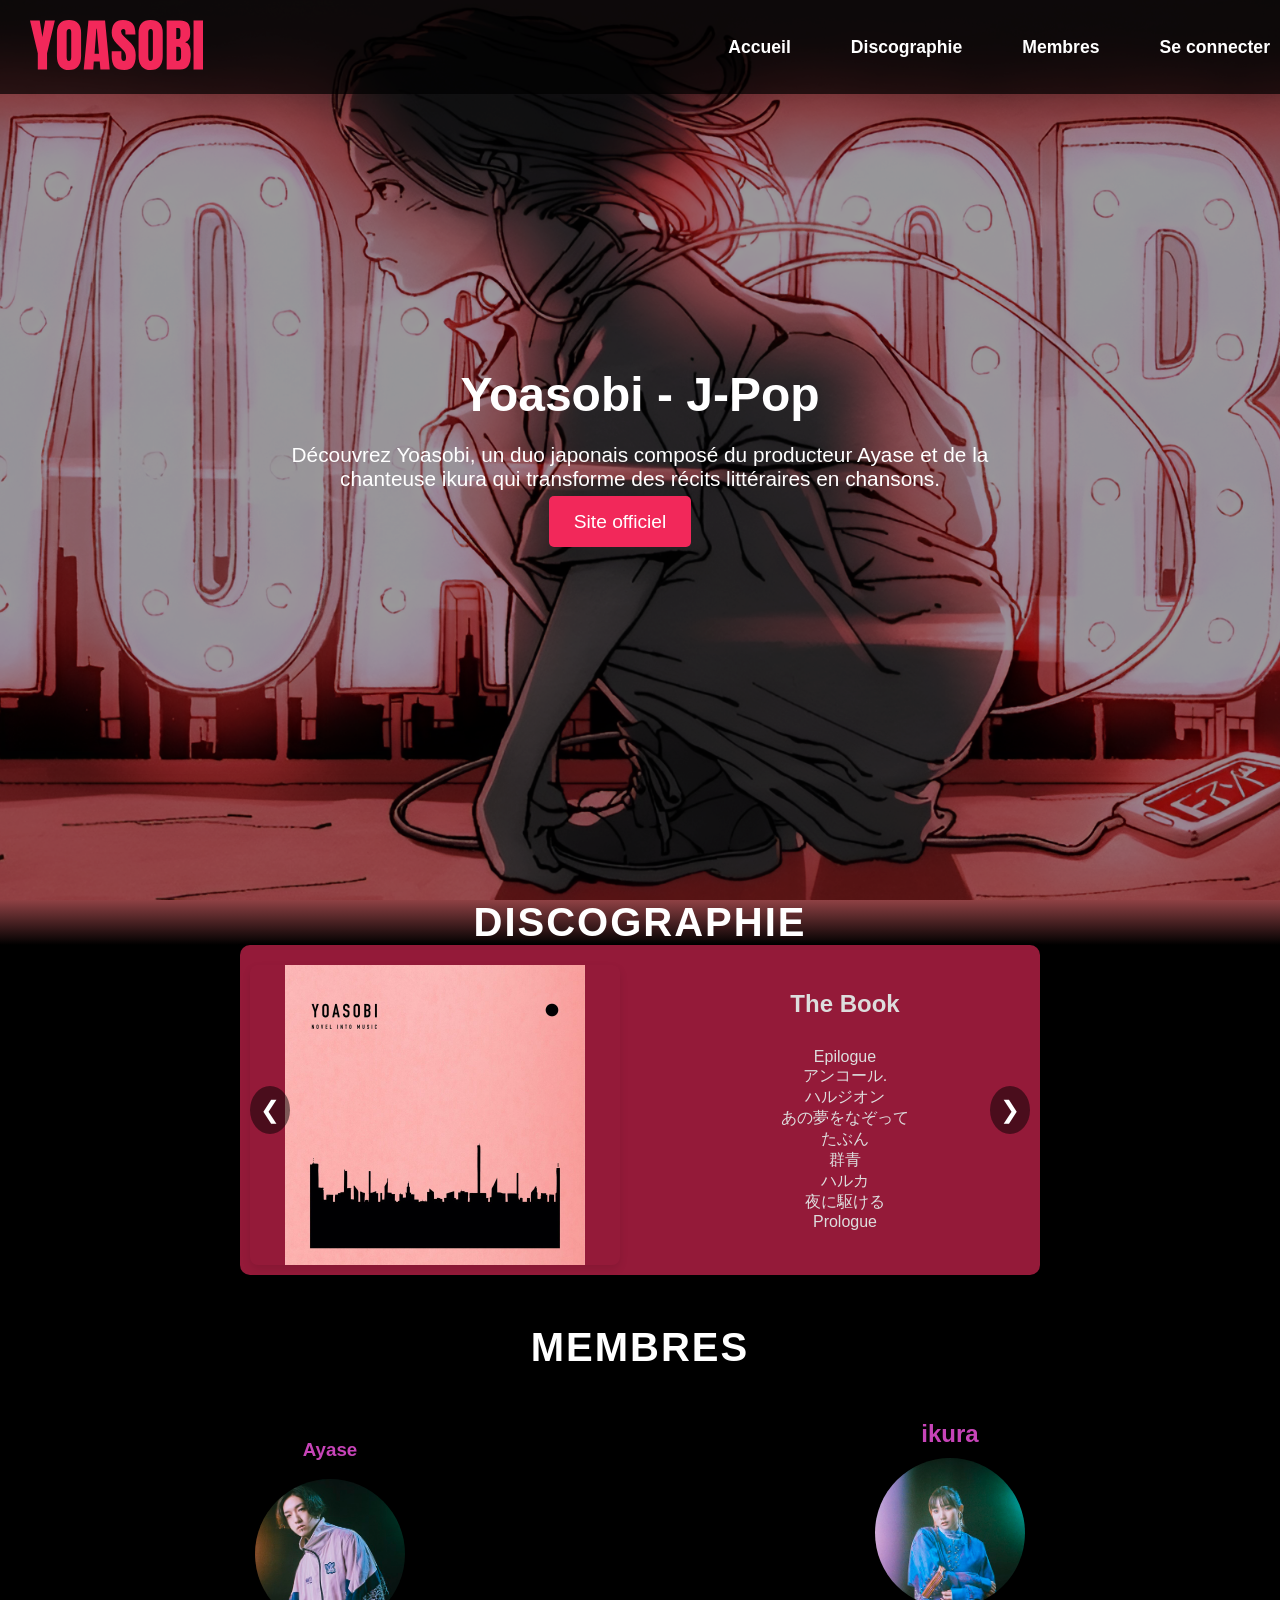
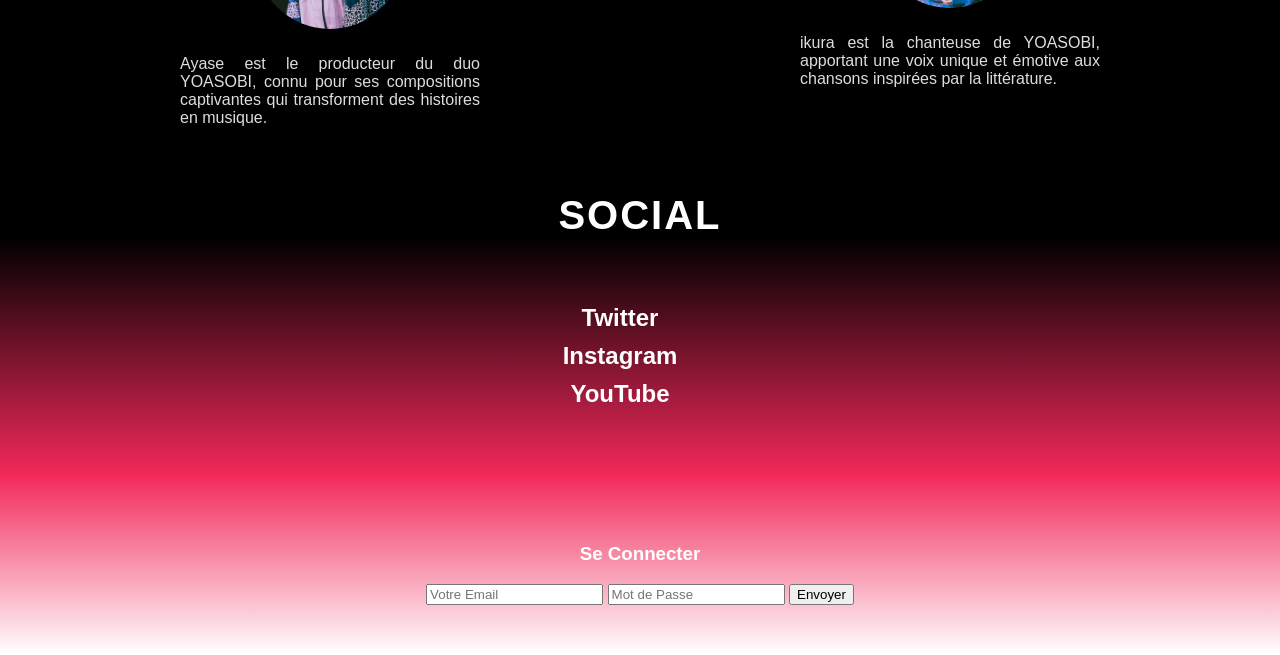
<file: index.html>
<!DOCTYPE html>
<html lang="fr">
<head>
    <meta charset="UTF-8">
    <meta name="viewport" content="width=device-width, initial-scale=1.0">
    <meta http-equiv="X-UA-Compatible" content="ie=edge">
    <title>Yoasobi - Groupe de J-Pop</title>
    <link rel='stylesheet' href="index.css">
    <link rel="icon" href="yoasobi-logo.ico" type="image/x-icon">
    <script src="index.js" defer></script> 
</head>
<body>
 
    <header>
        <div class="logo">
            <img src="img/logo_yoasobi.svg" alt="Yoasobi Logo">
        </div>
        <nav>
            <ul>
                <li><a href="#">Accueil</a></li>
                <li><a href="#disco">Discographie</a></li>
                <li><a href="#membres">Membres</a></li>
                <li><a href="#connexion">Se connecter</a></li>
            </ul>
        </nav>
    </header>

    <section class="hero">
        <div class="hero-content">
            <h2>Yoasobi - J-Pop</h2>
            <p>Découvrez Yoasobi, un duo japonais composé du producteur Ayase et de la chanteuse ikura qui transforme des récits littéraires en chansons.</p>
            <a href="https://www.yoasobi-music.jp/" target="_blank" class="btn">Site officiel</a>
        </div>
    </section>

    <h1 class="section__title" id="disco">Discographie</h1>
    <section class="projects section" id="projets">
        
        <div class="carousel">
            <div class="carousel__slides">
                <div class="carousel__slide active">
                    <img src="img/thebook.jpg" alt="Projet 1">
                    <ul>
                        <li class="album">The Book</li>
                        <li>Epilogue</li>
                        <li>アンコール.</li>
                        <li>ハルジオン</li>
                        <li>あの夢をなぞって</li>
                        <li>たぶん</li>
                        <li>群青</li>
                        <li>ハルカ</li>
                        <li>夜に駆ける</li>
                        <li>Prologue</li>
                    </ul>
                </div>
                <div class="carousel__slide">
                    <img src="img/eside.jpg" alt="Projet 2">
                    <ul>
                        <li class="album">E-Side</li>
                        <li>Into The Night</li>
                        <li>Haven't</li>
                        <li>Monster</li>
                        <li>Comet</li>
                        <li>RGB</li>
                        <li>Encore</li>
                        <li>Blue</li>
                        <li>Tracing A Dream</li>
                    </ul>
                </div>
                <div class="carousel__slide">
                    <img src="img/book2.jpg" alt="Projet 3">
                    <ul>
                        <li class="album">The Book 2</li>
                        <li>ツバメ (ft. ミドリーズ)</li>
                        <li>三原色</li>
                        <li>Romance</li>
                        <li>もう少しだけ</li>
                        <li>優しい彗星</li>
                        <li>怪物</li>
                        <li>もしも命が描けたら</li>
                        <li>ラブレター</li>
                    </ul>
                </div>
                <div class="carousel__slide">
                    <img src="img/side2.jpg" alt="Projet 4">
                    <ul>
                        <li class="album">E-Side 2</li>
                        <li>The Blessing</li>
                        <li>If I Could Draw Life</li>
                        <li>Romance</li>
                        <li>The Swallow (ft. Midories)</li>
                        <li>Halzion</li>
                        <li>Just a Little Step</li>
                        <li>Haruka</li>
                        <li>Love Letter</li>
                    </ul>
                </div>
                <div class="carousel__slide">
                    <img src="img/book3.jpg" alt="Projet 5">
                    <ul>
                        <li class="album">The Book 3</li>
                        <li>勇者</li>
                        <li>Interlude "Awakening"</li>
                        <li>祝福.</li>
                        <li>海のまにまに</li>
                        <li>ミスター</li>
                        <li>Interlude "Worship"</li>
                        <li>アイドル</li>
                        <li>セブンティーン</li>
                        <li>アドベンチャー</li>
                        <li>好きだ</li>
                    </ul>
                </div>
                <div class="carousel__slide">
                    <img src="img/side3.jpg" alt="Projet 6">
                    <ul>
                        <li class="album">E-Side 3</li>
                        <li>勇者</li>
                        <li>Interlude "Awakening"</li>
                        <li>祝福.</li>
                        <li>海のまにまに</li>
                        <li>ミスター</li>
                        <li>Interlude "Worship"</li>
                        <li>アイドル</li>
                        <li>セブンティーン</li>
                        <li>アドベンチャー</li>
                        <li>好きだ</li>
                    </ul>
                </div>
            </div>
            <button class="carousel__button prev">❮</button>
            <button class="carousel__button next">❯</button>
        </div>
    </section>

    <h2 class="members-title" id="membres">Membres</h2>
    <section class="members">
        <div class="member">
            <h3 class="mem">Ayase</h3>
            <div class="member-content">
                <img src="img/ayase.jpg"  class="member-image">
                <p class="member-description">
                    Ayase est le producteur du duo YOASOBI, connu pour ses compositions captivantes qui transforment des histoires en musique.
                </p>
            </div>
        </div>
        <div class="member">
            <h2 class="mem">ikura</h2>
            <div class="member-content">
                <img src="img/ikura.jpg" class="member-image">
                <p class="member-description">
                    ikura est la chanteuse de YOASOBI, apportant une voix unique et émotive aux chansons inspirées par la littérature.
                </p>
            </div>
        </div>
    </section>

    <h1 class="social__title" >Social</h1>
    <section class="social-media">
        <ul>
            <li><a href="https://x.com/Ayase_0404" target="_blank">Twitter</a></li>
            <li><a href="https://instagram.com/ayase_0404" target="_blank">Instagram</a></li>
            <li><a href="youtube.com/c/Ayase0404" target="_blank">YouTube</a></li>
        </ul>
    </section>

    <section class="connexion" id="connexion">
        <div class="connexion-content">
            <h3>Se Connecter</h3>
            <form id="form">
                <input name="email" id="email" type="text" placeholder="Votre Email" required="">
                <input name="mdp" id="mdp" type="password" placeholder="Mot de Passe" required="">
                <button type="submit" id="button_contact">Envoyer</button>
            </form>
        </div>
    </section>
    

</body>
</html>
</file>
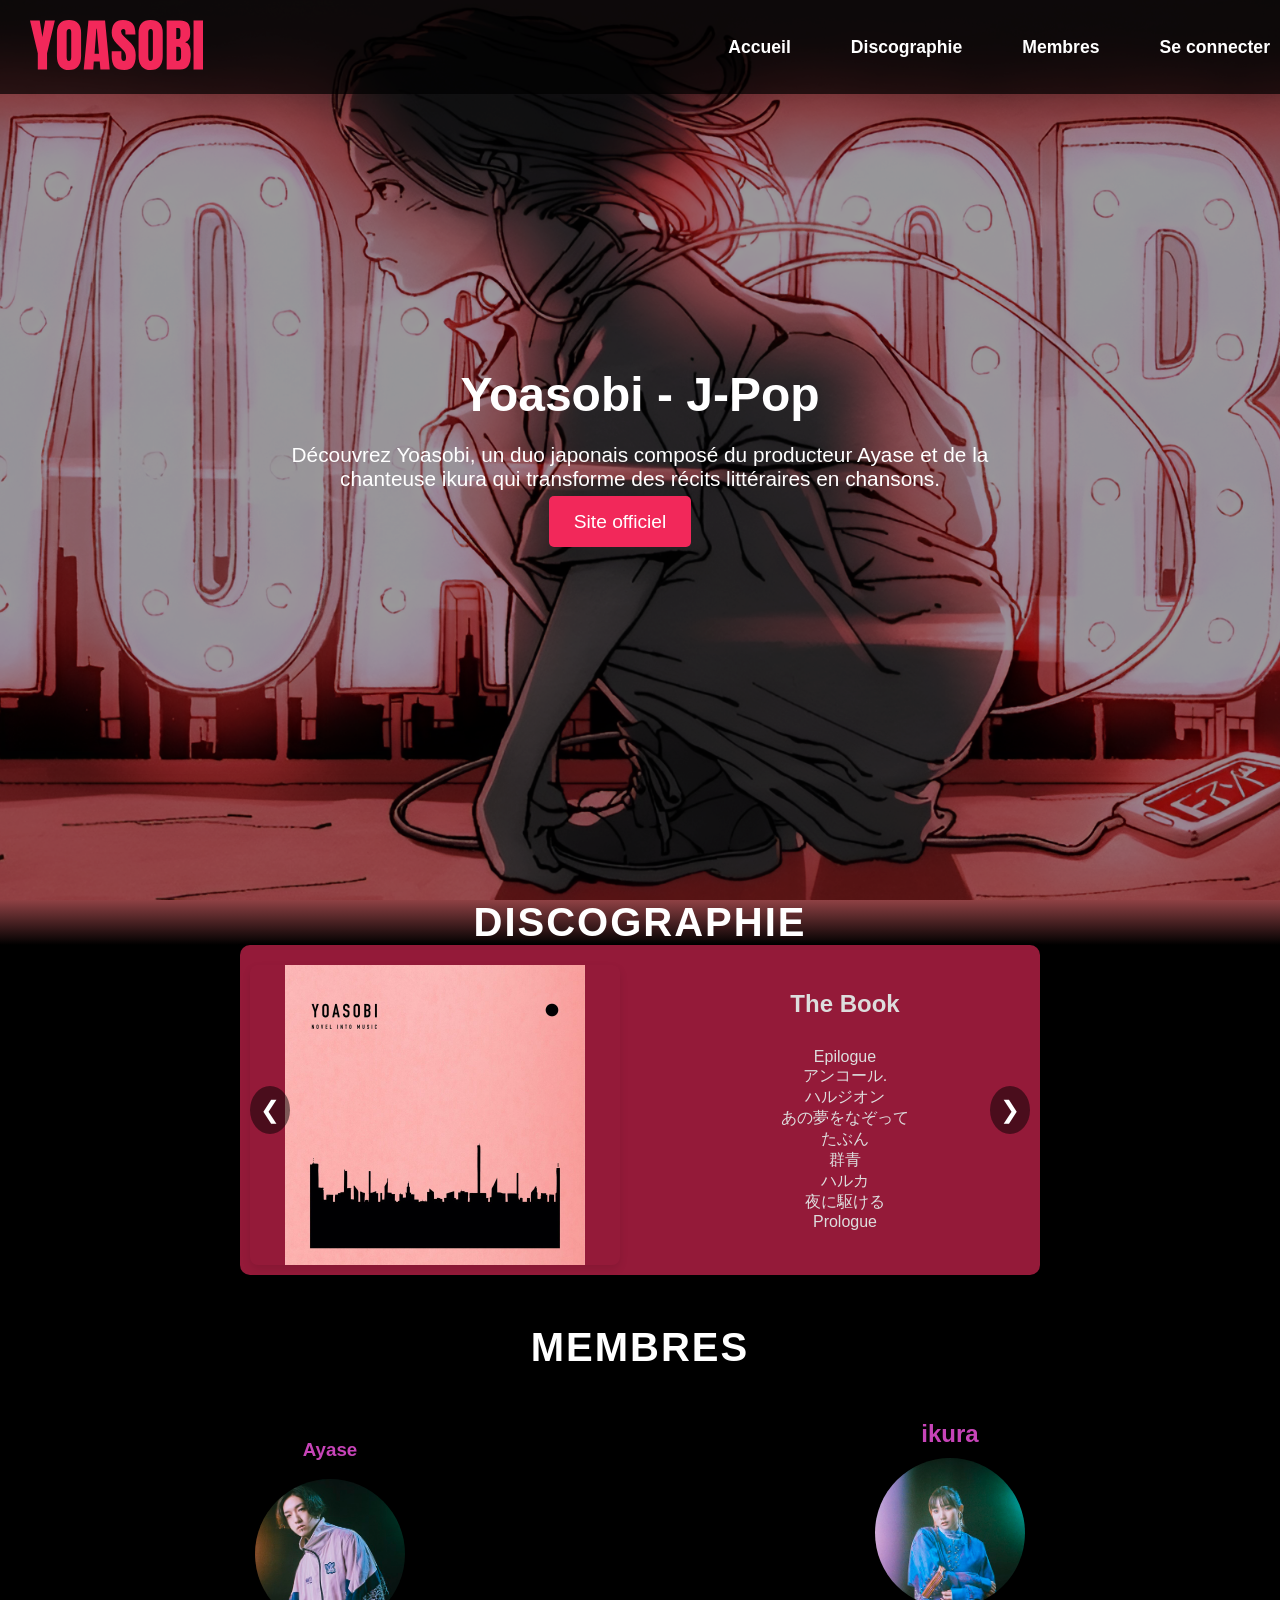
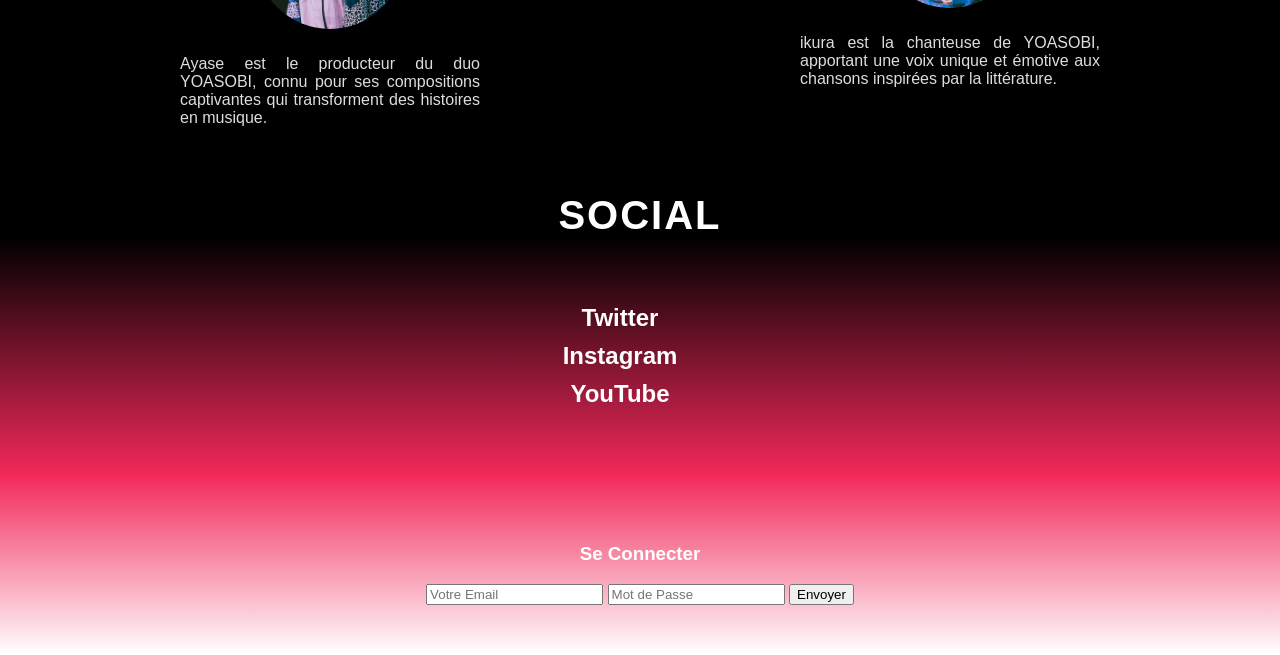
<file: yoasobi.html>
<!DOCTYPE html>
<html lang="fr">
<head>
    <meta charset="UTF-8">
    <meta name="viewport" content="width=device-width, initial-scale=1.0">
    <meta http-equiv="X-UA-Compatible" content="ie=edge">
    <title>Yoasobi - Groupe de J-Pop</title>
    <link rel='stylesheet' href="index.css">
    <link rel="icon" href="yoasobi-logo.ico" type="image/x-icon">
    <script src="index.js" defer></script> 
</head>
<body>
 
    <header>
        <div class="logo">
            <img src="/img/logo_yoasobi.svg" alt="Yoasobi Logo">
        </div>
        <nav>
            <ul>
                <li><a href="#">Accueil</a></li>
                <li><a href="#disco">Discographie</a></li>
                <li><a href="#membres">Membres</a></li>
                <li><a href="#connexion">Se connecter</a></li>
            </ul>
        </nav>
    </header>

    <section class="hero">
        <div class="hero-content">
            <h2>Yoasobi - J-Pop</h2>
            <p>Découvrez Yoasobi, un duo japonais composé du producteur Ayase et de la chanteuse ikura qui transforme des récits littéraires en chansons.</p>
            <a href="https://www.yoasobi-music.jp/" target="_blank" class="btn">Site officiel</a>
        </div>
    </section>

    <h1 class="section__title" id="disco">Discographie</h1>
    <section class="projects section" id="projets">
        
        <div class="carousel">
            <div class="carousel__slides">
                <div class="carousel__slide active">
                    <img src="/img/thebook.jpg" alt="Projet 1">
                    <ul>
                        <li class="album">The Book</li>
                        <li>Epilogue</li>
                        <li>アンコール.</li>
                        <li>ハルジオン</li>
                        <li>あの夢をなぞって</li>
                        <li>たぶん</li>
                        <li>群青</li>
                        <li>ハルカ</li>
                        <li>夜に駆ける</li>
                        <li>Prologue</li>
                    </ul>
                </div>
                <div class="carousel__slide">
                    <img src="/img/eside.jpg" alt="Projet 2">
                    <ul>
                        <li class="album">E-Side</li>
                        <li>Into The Night</li>
                        <li>Haven't</li>
                        <li>Monster</li>
                        <li>Comet</li>
                        <li>RGB</li>
                        <li>Encore</li>
                        <li>Blue</li>
                        <li>Tracing A Dream</li>
                    </ul>
                </div>
                <div class="carousel__slide">
                    <img src="/img/book2.jpg" alt="Projet 3">
                    <ul>
                        <li class="album">The Book 2</li>
                        <li>ツバメ (ft. ミドリーズ)</li>
                        <li>三原色</li>
                        <li>Romance</li>
                        <li>もう少しだけ</li>
                        <li>優しい彗星</li>
                        <li>怪物</li>
                        <li>もしも命が描けたら</li>
                        <li>ラブレター</li>
                    </ul>
                </div>
                <div class="carousel__slide">
                    <img src="/img/side2.jpg" alt="Projet 4">
                    <ul>
                        <li class="album">E-Side 2</li>
                        <li>The Blessing</li>
                        <li>If I Could Draw Life</li>
                        <li>Romance</li>
                        <li>The Swallow (ft. Midories)</li>
                        <li>Halzion</li>
                        <li>Just a Little Step</li>
                        <li>Haruka</li>
                        <li>Love Letter</li>
                    </ul>
                </div>
                <div class="carousel__slide">
                    <img src="/img/book3.jpg" alt="Projet 5">
                    <ul>
                        <li class="album">The Book 3</li>
                        <li>勇者</li>
                        <li>Interlude "Awakening"</li>
                        <li>祝福.</li>
                        <li>海のまにまに</li>
                        <li>ミスター</li>
                        <li>Interlude "Worship"</li>
                        <li>アイドル</li>
                        <li>セブンティーン</li>
                        <li>アドベンチャー</li>
                        <li>好きだ</li>
                    </ul>
                </div>
                <div class="carousel__slide">
                    <img src="/img/side3.jpg" alt="Projet 6">
                    <ul>
                        <li class="album">E-Side 3</li>
                        <li>勇者</li>
                        <li>Interlude "Awakening"</li>
                        <li>祝福.</li>
                        <li>海のまにまに</li>
                        <li>ミスター</li>
                        <li>Interlude "Worship"</li>
                        <li>アイドル</li>
                        <li>セブンティーン</li>
                        <li>アドベンチャー</li>
                        <li>好きだ</li>
                    </ul>
                </div>
            </div>
            <button class="carousel__button prev">❮</button>
            <button class="carousel__button next">❯</button>
        </div>
    </section>

    <h2 class="members-title" id="membres">Membres</h2>
    <section class="members">
        <div class="member">
            <h3 class="mem">Ayase</h3>
            <div class="member-content">
                <img src="/img/ayase.jpg"  class="member-image">
                <p class="member-description">
                    Ayase est le producteur du duo YOASOBI, connu pour ses compositions captivantes qui transforment des histoires en musique.
                </p>
            </div>
        </div>
        <div class="member">
            <h2 class="mem">ikura</h2>
            <div class="member-content">
                <img src="/img/ikura.jpg" class="member-image">
                <p class="member-description">
                    ikura est la chanteuse de YOASOBI, apportant une voix unique et émotive aux chansons inspirées par la littérature.
                </p>
            </div>
        </div>
    </section>

    <h1 class="social__title" >Social</h1>
    <section class="social-media">
        <ul>
            <li><a href="https://x.com/Ayase_0404" target="_blank">Twitter</a></li>
            <li><a href="https://instagram.com/ayase_0404" target="_blank">Instagram</a></li>
            <li><a href="youtube.com/c/Ayase0404" target="_blank">YouTube</a></li>
        </ul>
    </section>

    <section class="connexion" id="connexion">
        <div class="connexion-content">
            <h3>Se Connecter</h3>
            <form id="form">
                <input name="email" id="email" type="text" placeholder="Votre Email" required="">
                <input name="mdp" id="mdp" type="password" placeholder="Mot de Passe" required="">
                <button type="submit" id="button_contact">Envoyer</button>
            </form>
        </div>
    </section>
    

</body>
</html>
</file>
<file: index.css>
body {
            font-family: 'Noto Sans', sans-serif;
            margin: 0;
            padding: 0;
            box-sizing: border-box;
            background-color: #000;
            color: #fff;
            
        }

        h1, h2 {
            margin: 0;
            padding: 0;
            text-align: center;
        }
        .projects section{
            background: #f2285a;
        }

      
        .section__title{
            text-align: center;
            font-size: 2.5em;
            color: #fff;
            text-transform: uppercase;
            letter-spacing: 2px;
            justify-content: space-around;
            background: linear-gradient(to bottom,#8f4144,rgb(0, 0, 0));
        
        }

        a {
            text-decoration: none;
            color: #1e90ff;
            margin-right: 40px;
        }

        a:hover {
            text-decoration: underline;
        }

        
        header {
            position: fixed;
            top: 0;
            left: 0;
            width: 100%;
            background-color: rgba(0, 0, 0, 0.7);
            color: white;
            display: flex;
            justify-content: space-between;
            align-items: center;
            padding: 20px 30px;
            z-index: 10;
            overflow: hidden;
        }

        header .logo img {
            height: 50px; 
            width: auto;
        }

        nav ul {
            list-style-type: none;
            padding: 0;
            margin: 0;
            display: flex;
        }

        nav ul li {
            margin-left: 20px;
        }

        nav ul li a {
            color: white;
            font-weight: bold;
            font-size: 1.1em;
      }

.members {
    display: flex;
    justify-content: space-around;
    align-items: flex-start;
    margin: 50px 20px;
}

.member {
    text-align: center;
    max-width: 300px;
}

.member-content {
    display: flex;
    flex-direction: column;
    align-items: center;
    margin-top: 10px;
}

.member-image {
    width: 150px;
    height: 150px;
    border-radius: 50%;
    margin-bottom: 10px;
    object-fit: cover;
}

.member-description {
    font-size: 1em;
    text-align: justify;
    color: #ddd;
}
.members-title{
    text-align: center;
    font-size: 2.5em;
    color: #fff;
    margin-top: 50px;
    text-transform: uppercase;
    letter-spacing: 2px;
    justify-content: space-around;

}
.social__title{
    text-align: center;
    font-size: 2.5em;
    color: #fff;
    margin-top: 50px;
    text-transform: uppercase;
    letter-spacing: 2px;
    justify-content: space-around;

}
.mem{
    color: #c744b8;
}


html{
    scroll-behavior: smooth;
}





        

        .hero {
            background-image: url('img/fond.png'); 
            background-size: cover;
            background-position: center;
            height: 100vh;
            display: flex;
            align-items: center;
            justify-content: center;
            text-align: center;
            color: white;
            position: relative;
            padding: 0 20px;
        }

        .hero:before {
            content: "";
            position: absolute;
            top: 0;
            left: 0;
            right: 0;
            bottom: 0;
            background: rgba(0, 0, 0, 0.4); 
            z-index: 1;
        }

        .hero-content {
            position: relative;
            z-index: 2;
        }

        .hero h2 {
            font-size: 3em;
            font-weight: bold;
            margin-bottom: 15px;
        }

        .hero p {
            font-size: 1.3em;
            margin-bottom: 20px;
            max-width: 700px;
            margin-left: auto;
            margin-right: auto;
        }

        .btn {
            background-color: #f2285a;
            color: white;
            padding: 15px 25px;
            font-size: 1.2em;
            border-radius: 5px;
            transition: background-color 0.3s;
        }

        .btn:hover {
            background-color: #941a39;
        }

      
        .social-media {
        text-align: center;
        padding: 50px 20px;
        background: linear-gradient(to top,  #f2285a, rgb(0, 0, 0));
            
            
        }
        
        .connexion {
            text-align: center;
            padding: 50px 20px;
            background: linear-gradient(to bottom,#f2285a,white)
            
        }

        .social-media h3 {
            font-size: 2em;
            margin-bottom: 20px;
        }

        .social-media ul {
            list-style-type: none;
            padding: 0;
        }

        .social-media ul li {
            margin: 10px 0;
        }

        .social-media ul li a {
            font-size: 1.5em;
            color: #fff;
            font-weight: bold;
        }

        .social-media ul li a:hover {
            color: #1e90ff;
        }

      
        footer {
            background-color: #eb5757;
            color: white;
            text-align: center;
            padding: 20px;
        }

.album{
    font-size: 1.5rem;
    margin-bottom: 30px;
    font-weight: bolder;
}

.carousel {
    position: relative;
    width: 100%;
    max-width: 800px;
    margin: auto;
    overflow: hidden;
    border-radius: 10px;
    box-shadow: 0 4px 10px rgba(0, 0, 0, 0.2);
}

.carousel__slides {
    display: flex;
    transition: transform 0.6s cubic-bezier(0.25, 0.8, 0.5, 1); 
}

.carousel__slide {
    min-width: 100%;
    text-align: center;
    padding: 10px;
    background-color:#941a39;
    box-sizing: border-box;
    display: flex;
    align-items: center;
    justify-content: space-between;
    list-style-type: none;
    
}

.carousel__slide ul {
    grid-area: list;
    margin: 0;
    flex: 1;
    margin-left: 20px;
    color: #ddd;
    list-style-type: disc;
    padding-left: 20px;
    list-style-type: none;
}
.carousel__slide img {
    max-width: 100%;
    max-height: 300px;
    object-fit: contain; 
    margin-top: 10px;
    border-radius: 8px;
    box-shadow: 0 4px 8px rgba(0, 0, 0, 0.1);
    flex: 1;
    grid-area: image;
    justify-self: center;
    max-width: 100%;
    height: auto;
}



.carousel__button {
    position: absolute;
    top: 50%;
    transform: translateY(-50%);
    background-color: rgba(0, 0, 0, 0.5);
    color: white;
    border: none;
    padding: 10px;
    cursor: pointer;
    border-radius: 50%;
    z-index: 10;
    font-size: 1.5em;
}

.carousel__button.prev {
    left: 10px;
}

.carousel__button.next {
    right: 10px;
}

.carousel__button:hover {
    background-color: rgba(0, 0, 0, 0.7);
}
</file>
